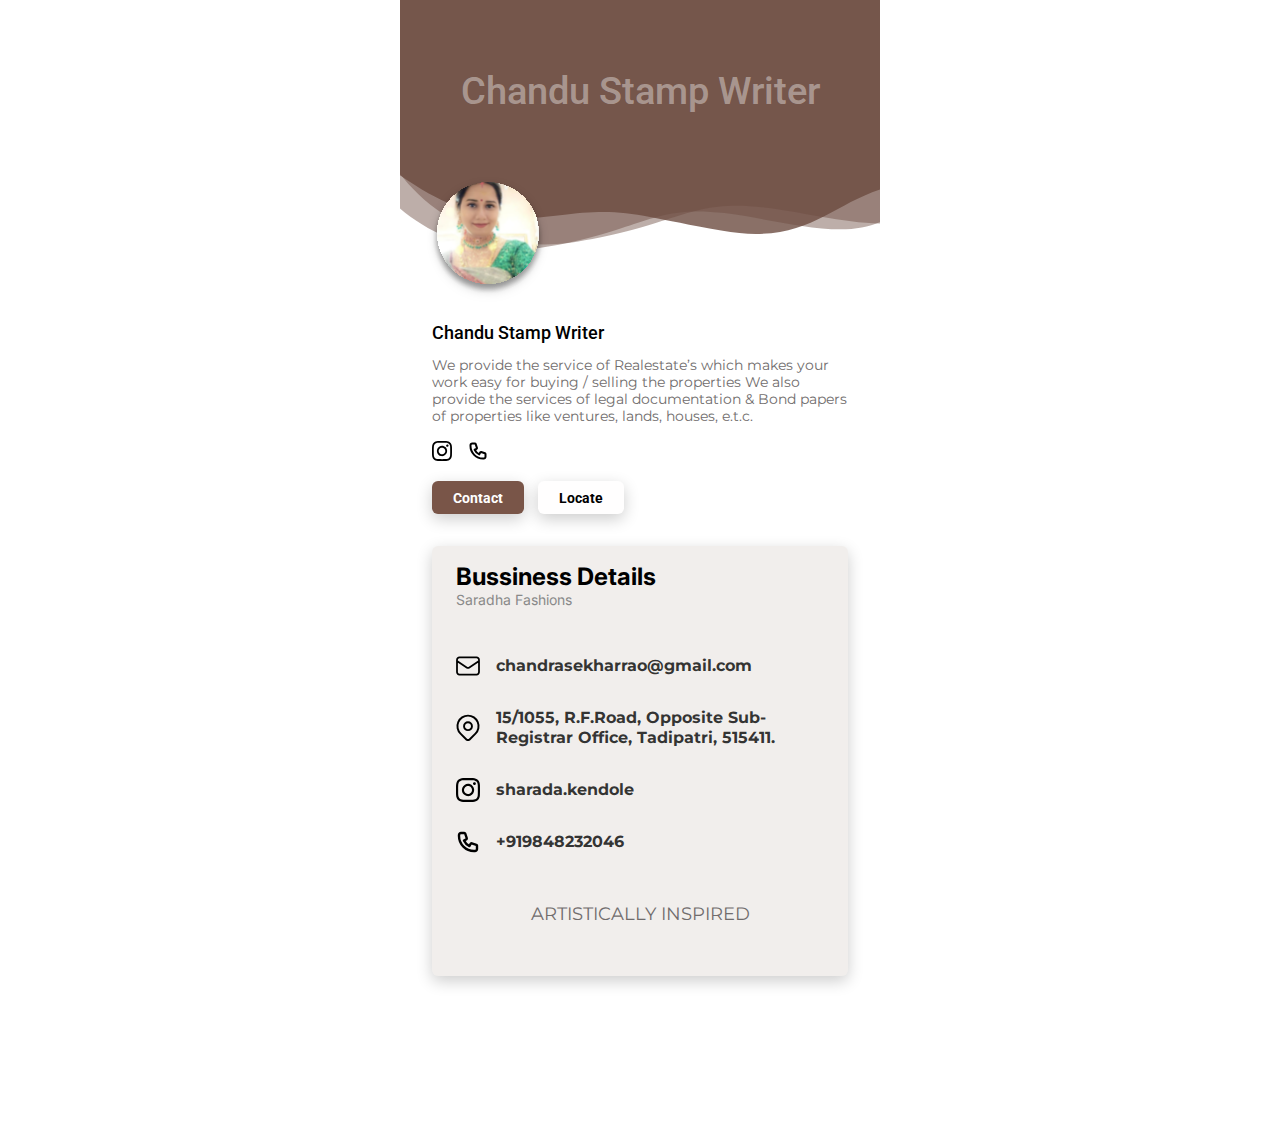
<file: chandu/index.html>
<!DOCTYPE html>
<html lang="en">
  <head>
    <meta charset="UTF-8" />
    <meta http-equiv="X-UA-Compatible" content="IE=edge" />
    <meta name="viewport" content="width=device-width, initial-scale=1.0" />
    <title>Cotton NFC</title>

    <!-- css  -->
    <link rel="stylesheet" href="css/style.css?v=1.2" />

    <!-- fonts  -->
    <link
      rel="stylesheet"
      href="https://fonts.googleapis.com/css2?family=Roboto:wght@400;500;700&display=swap"
    />
    <link
      rel="stylesheet"
      href="https://fonts.googleapis.com/css2?family=Montserrat:wght@400;500;600;700&display=swap"
    />
    <link
      rel="stylesheet"
      href="https://fonts.googleapis.com/css2?family=Inter:wght@400;700&display=swap"
    />
  </head>
  <body>
    <main>
      <div class="screen">
        <div class="banner">
          <p class="banner-title">Chandu Stamp Writer</p>
          <img class="banner" src="assests/img/banner.svg" />
          <img class="brand" src="assests/img/brand.svg" />
        </div>
        <div class="content">
          <div class="article">
            <h1>Chandu Stamp Writer</h1>
            <p>
              We provide the service of Realestate’s which makes your work easy
              for buying / selling the properties We also provide the services
              of legal documentation & Bond papers of properties like ventures,
              lands, houses, e.t.c.
            </p>
          </div>
          <div class="mini-icons">
            <ul>
              <li class="icon">
                <a href="https://www.instagram.com/sharada.kendole/">
                  <img src="assests/img/instagram.svg" alt="instagram"
                /></a>
              </li>
              <li class="icon">
                <a href="tel:+919848894926">
                  <img src="assests/img/contact.svg" alt="contact"
                /></a>
              </li>
            </ul>
          </div>
          <div class="mini-icons">
            <ul>
              <li class="icon btn"><a href="tel:+919848894926">Contact</a></li>
              <li class="icon btn white">
                <a
                  href="https://www.google.com/maps/place/14%C2%B054'12.8%22N+78%C2%B001'05.4%22E/@14.9035597,78.0159693,17z/data=!3m1!4b1!4m5!3m4!1s0x0:0x63fea4023441f8e!8m2!3d14.9035597!4d78.018158"
                  >Locate</a
                >
              </li>
            </ul>
          </div>
          <div class="main-card">
            <div class="title-wrap">
              <h5>Bussiness Details</h5>
              <p>Saradha Fashions</p>
            </div>
            <div class="description-wrap">
              <ul>
                <li>
                  <img src="assests/img/mail.svg" alt="" />
                  <p>
                    <a href="mailto:chandrasekharrao@gmail.com"
                      >chandrasekharrao@gmail.com
                    </a>
                  </p>
                </li>
                <li>
                  <img src="assests/img/location.svg" alt="" />
                  <p>
                    <a
                      href="https://www.google.com/maps/place/14%C2%B054'12.8%22N+78%C2%B001'05.4%22E/@14.9035597,78.0159693,17z/data=!3m1!4b1!4m5!3m4!1s0x0:0x63fea4023441f8e!8m2!3d14.9035597!4d78.018158"
                      >15/1055, R.F.Road, Opposite Sub-Registrar Office,
                      Tadipatri, 515411.
                    </a>
                  </p>
                </li>
                <li>
                  <img src="assests/img/instagram.svg" alt="" />
                  <p>
                    <a href="https://www.instagram.com/sharada.kendole/"
                      >sharada.kendole</a
                    >
                  </p>
                </li>
                <li>
                  <img src="assests/img/contact.svg" alt="" />
                  <p><a href="tel:+91">+919848232046</a></p>
                </li>
              </ul>
              <p class="quote">ARTISTICALLY INSPIRED</p>
            </div>
          </div>
        </div>
      </div>
    </main>
  </body>
</html>
</file>
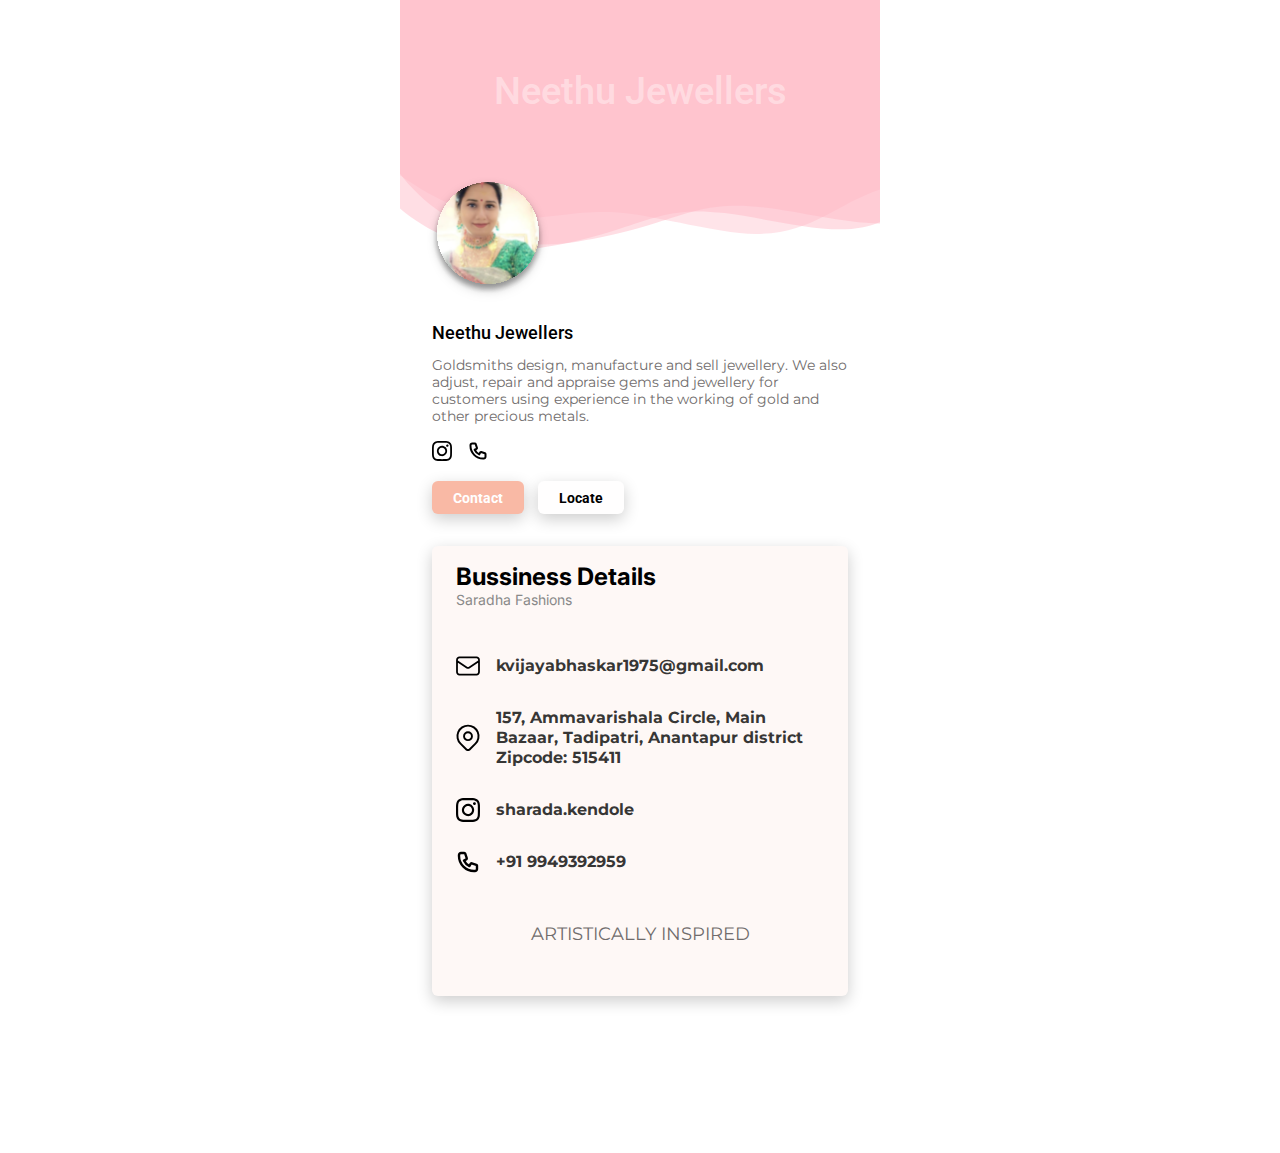
<file: neethu/index.html>
<!DOCTYPE html>
<html lang="en">
  <head>
    <meta charset="UTF-8" />
    <meta http-equiv="X-UA-Compatible" content="IE=edge" />
    <meta name="viewport" content="width=device-width, initial-scale=1.0" />
    <title>Neethu Jewellers</title>

    <!-- css  -->
    <link rel="stylesheet" href="css/style.css?v=1.2" />

    <!-- fonts  -->
    <link
      rel="stylesheet"
      href="https://fonts.googleapis.com/css2?family=Roboto:wght@400;500;700&display=swap"
    />
    <link
      rel="stylesheet"
      href="https://fonts.googleapis.com/css2?family=Montserrat:wght@400;500;600;700&display=swap"
    />
    <link
      rel="stylesheet"
      href="https://fonts.googleapis.com/css2?family=Inter:wght@400;700&display=swap"
    />
  </head>
  <body>
    <main>
      <div class="screen">
        <div class="banner">
          <p class="banner-title">Neethu Jewellers</p>
          <img class="banner" src="assests/img/banner.svg" />
          <img class="brand" src="assests/img/brand.svg" />
        </div>
        <div class="content">
          <div class="article">
            <h1>Neethu Jewellers</h1>
            <p>
              Goldsmiths design, manufacture and sell jewellery. We also adjust,
              repair and appraise gems and jewellery for customers using
              experience in the working of gold and other precious metals.
            </p>
          </div>
          <div class="mini-icons">
            <ul>
              <li class="icon">
                <a href="https://www.instagram.com/sharada.kendole/">
                  <img src="assests/img/instagram.svg" alt="instagram"
                /></a>
              </li>
              <li class="icon">
                <a href="tel:+919949392959 ">
                  <img src="assests/img/contact.svg" alt="contact"
                /></a>
              </li>
            </ul>
          </div>
          <div class="mini-icons">
            <ul>
              <li class="icon btn"><a href="tel:+919949392959 ">Contact</a></li>
              <li class="icon btn white">
                <a
                  href="https://www.google.com/maps/place/14%C2%B054'12.8%22N+78%C2%B001'05.4%22E/@14.9035597,78.0159693,17z/data=!3m1!4b1!4m5!3m4!1s0x0:0x63fea4023441f8e!8m2!3d14.9035597!4d78.018158"
                  >Locate</a
                >
              </li>
            </ul>
          </div>
          <div class="main-card">
            <div class="title-wrap">
              <h5>Bussiness Details</h5>
              <p>Saradha Fashions</p>
            </div>
            <div class="description-wrap">
              <ul>
                <li>
                  <img src="assests/img/mail.svg" alt="" />
                  <p>
                    <a href="mailto:kvijayabhaskar1975@gmail.com"
                      >kvijayabhaskar1975@gmail.com</a
                    >
                  </p>
                </li>
                <li>
                  <img src="assests/img/location.svg" alt="" />
                  <p>
                    <a
                      href="https://www.google.com/maps/place/14%C2%B054'12.8%22N+78%C2%B001'05.4%22E/@14.9035597,78.0159693,17z/data=!3m1!4b1!4m5!3m4!1s0x0:0x63fea4023441f8e!8m2!3d14.9035597!4d78.018158"
                      >157, Ammavarishala Circle, Main Bazaar, Tadipatri,
                      Anantapur district Zipcode: 515411
                    </a>
                  </p>
                </li>
                <li>
                  <img src="assests/img/instagram.svg" alt="" />
                  <p>
                    <a href="https://www.instagram.com/sharada.kendole/"
                      >sharada.kendole</a
                    >
                  </p>
                </li>
                <li>
                  <img src="assests/img/contact.svg" alt="" />
                  <p><a href="tel:+919949392959 ">+91 9949392959 </a></p>
                </li>
              </ul>
              <p class="quote">ARTISTICALLY INSPIRED</p>
            </div>
          </div>
        </div>
      </div>
    </main>
  </body>
</html>
</file>
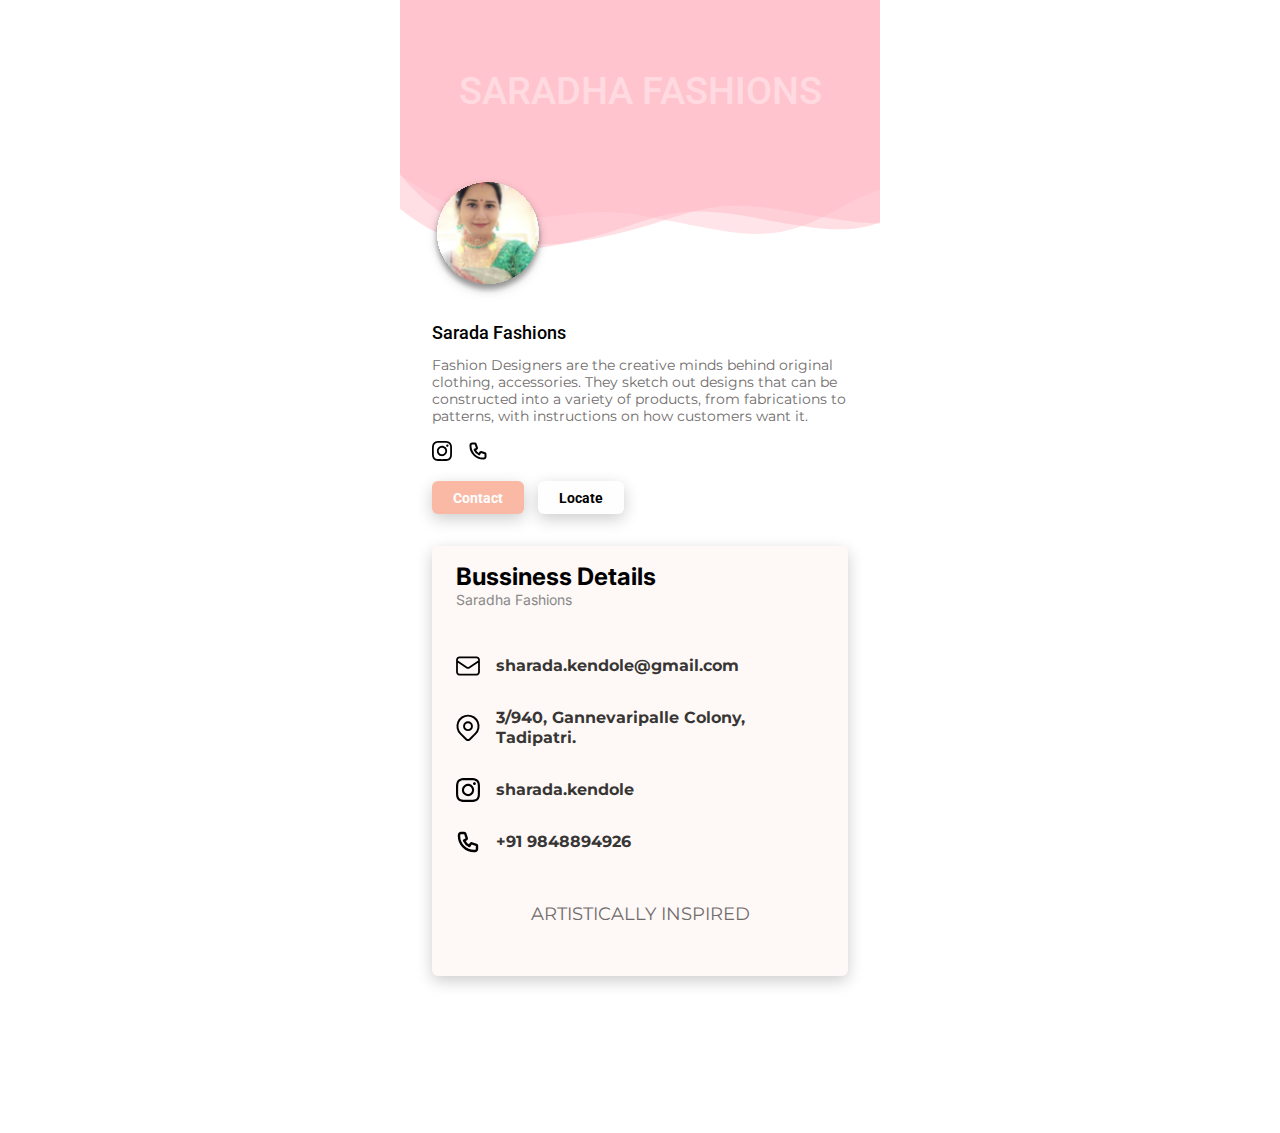
<file: saradha/index.html>
<!DOCTYPE html>
<html lang="en">
  <head>
    <meta charset="UTF-8" />
    <meta http-equiv="X-UA-Compatible" content="IE=edge" />
    <meta name="viewport" content="width=device-width, initial-scale=1.0" />
    <title>Cotton NFC</title>

    <!-- css  -->
    <link rel="stylesheet" href="css/style.css?v=1.2" />

    <!-- fonts  -->
    <link
      rel="stylesheet"
      href="https://fonts.googleapis.com/css2?family=Roboto:wght@400;500;700&display=swap"
    />
    <link
      rel="stylesheet"
      href="https://fonts.googleapis.com/css2?family=Montserrat:wght@400;500;600;700&display=swap"
    />
    <link
      rel="stylesheet"
      href="https://fonts.googleapis.com/css2?family=Inter:wght@400;700&display=swap"
    />
  </head>
  <body>
    <main>
      <div class="screen">
        <div class="banner">
          <p class="banner-title">SARADHA FASHIONS</p>
          <img class="banner" src="assests/img/banner.svg" />
          <img class="brand" src="assests/img/brand.svg" />
        </div>
        <div class="content">
          <div class="article">
            <h1>Sarada Fashions</h1>
            <p>
              Fashion Designers are the creative minds behind original clothing,
              accessories. They sketch out designs that can be constructed into
              a variety of products, from fabrications to patterns, with
              instructions on how customers want it.
            </p>
          </div>
          <div class="mini-icons">
            <ul>
              <li class="icon">
                <a href="https://www.instagram.com/sharada.kendole/">
                  <img src="assests/img/instagram.svg" alt="instagram"
                /></a>
              </li>
              <li class="icon">
                <a href="tel:+919848894926">
                  <img src="assests/img/contact.svg" alt="contact"
                /></a>
              </li>
            </ul>
          </div>
          <div class="mini-icons">
            <ul>
              <li class="icon btn"><a href="tel:+919848894926">Contact</a></li>
              <li class="icon btn white">
                <a
                  href="https://www.google.com/maps/place/14%C2%B054'12.8%22N+78%C2%B001'05.4%22E/@14.9035597,78.0159693,17z/data=!3m1!4b1!4m5!3m4!1s0x0:0x63fea4023441f8e!8m2!3d14.9035597!4d78.018158"
                  >Locate</a
                >
              </li>
            </ul>
          </div>
          <div class="main-card">
            <div class="title-wrap">
              <h5>Bussiness Details</h5>
              <p>Saradha Fashions</p>
            </div>
            <div class="description-wrap">
              <ul>
                <li>
                  <img src="assests/img/mail.svg" alt="" />
                  <p>
                    <a href="mailto:sharada.kendole@gmail.com"
                      >sharada.kendole@gmail.com</a
                    >
                  </p>
                </li>
                <li>
                  <img src="assests/img/location.svg" alt="" />
                  <p>
                    <a
                      href="https://www.google.com/maps/place/14%C2%B054'12.8%22N+78%C2%B001'05.4%22E/@14.9035597,78.0159693,17z/data=!3m1!4b1!4m5!3m4!1s0x0:0x63fea4023441f8e!8m2!3d14.9035597!4d78.018158"
                      >3/940, Gannevaripalle Colony, Tadipatri.</a
                    >
                  </p>
                </li>
                <li>
                  <img src="assests/img/instagram.svg" alt="" />
                  <p>
                    <a href="https://www.instagram.com/sharada.kendole/"
                      >sharada.kendole</a
                    >
                  </p>
                </li>
                <li>
                  <img src="assests/img/contact.svg" alt="" />
                  <p><a href="tel:+919848894926">+91 9848894926</a></p>
                </li>
              </ul>
              <p class="quote">ARTISTICALLY INSPIRED</p>
            </div>
          </div>
        </div>
      </div>
    </main>
  </body>
</html>
</file>
<file: chandu/css/style.css>
html,
body {
  margin: 0;
  padding: 0;
}

main {
  margin: 0 auto;
  max-width: 30em;
}
main .screen {
  top: -2.8em;
  position: relative;
}
main .screen .banner p.banner-title {
  position: relative;
  bottom: -3em;
  text-align: center;
  font-family: "Roboto";
  font-style: normal;
  font-weight: 500;
  font-size: 38px;
  line-height: 45px;
  margin: 0 auto;
  color: rgba(255, 255, 255, 0.4);
}
main .screen .banner img.banner {
  width: 100%;
}
main .screen .banner img.brand {
  filter: drop-shadow(0px 4px 4px rgba(0, 0, 0, 0.25));
  border-radius: 96px;
  position: relative;
  left: 2em;
  width: 7em;
  bottom: 4.5em;
}
main .screen .content {
  margin: 2em;
  position: relative;
  bottom: 5em;
}
main .screen .content .article h1 {
  font-family: "Roboto";
  font-style: normal;
  font-weight: 500;
  font-size: 18px;
  line-height: 21px;
  color: #000000;
}
main .screen .content .article p {
  font-family: "Montserrat";
  font-style: normal;
  font-weight: 400;
  font-size: 14px;
  line-height: 17px;
  color: #706c6c;
}
main .screen .content .mini-icons ul {
  padding: 0;
  display: flex;
}
main .screen .content .mini-icons ul li {
  list-style: none;
  margin-right: 1em;
}
main .screen .content .mini-icons ul li a {
  text-decoration: none;
}
main .screen .content .mini-icons ul li.btn {
  background: #795548;
  box-shadow: 0px 5px 16px rgba(0, 0, 0, 0.2);
  border-radius: 6px;
  padding: 0.6em 1.5em;
  font-family: "Roboto";
  font-style: normal;
  font-weight: 700;
  font-size: 14px;
  line-height: 16px;
}
main .screen .content .mini-icons ul li.btn a {
  color: #ffffff;
}
main .screen .content .mini-icons ul li.white {
  background: #fffefe;
}
main .screen .content .mini-icons ul li.white a {
  color: #000000;
}
main .screen .content .main-card {
  background: rgb(121, 85, 72, 0.1);
  box-shadow: 0px 5px 16px rgba(0, 0, 0, 0.2);
  border-radius: 6px;
  padding: 1em 1.5em;
  margin-top: 2em;
}
main .screen .content .main-card .title-wrap {
  margin-bottom: 2em;
}
main .screen .content .main-card .title-wrap h5,
main .screen .content .main-card .title-wrap p {
  margin: 0;
  flex: none;
  order: 1;
  align-self: stretch;
  flex-grow: 0;
}
main .screen .content .main-card .title-wrap h5 {
  font-family: "Inter";
  font-style: normal;
  font-weight: 700;
  font-size: 24px;
  line-height: 29px;
  color: #000000;
}
main .screen .content .main-card .title-wrap p {
  font-family: "Inter";
  font-style: normal;
  font-weight: 400;
  font-size: 14px;
  line-height: 17px;
  color: #898989;
}
main .screen .content .main-card .description-wrap ul {
  padding: 0;
  display: flex;
  flex-direction: column;
}
main .screen .content .main-card .description-wrap ul li {
  list-style: none;
  display: flex;
}
main .screen .content .main-card .description-wrap ul li img {
  margin-right: 1em;
  width: 1.5em;
}
main .screen .content .main-card .description-wrap ul li p {
  font-family: "Montserrat";
  font-style: normal;
  font-weight: 700;
  font-size: 16px;
  line-height: 20px;
}
main .screen .content .main-card .description-wrap ul li p a {
  color: rgba(0, 0, 0, 0.8);
  text-decoration: none;
}
main .screen .content .main-card .description-wrap p.quote {
  font-family: "Montserrat";
  font-style: normal;
  font-weight: 400;
  font-size: 18px;
  line-height: 20px;
  margin: 2em 0em;
  text-align: center;
  color: #706c6c;
} /*# sourceMappingURL=style.css.map */
</file>
<file: neethu/css/style.css>
html,
body {
  margin: 0;
  padding: 0;
}

main {
  margin: 0 auto;
  max-width: 30em;
}
main .screen {
  top: -2.8em;
  position: relative;
}
main .screen .banner p.banner-title {
  position: relative;
  bottom: -3em;
  text-align: center;
  font-family: "Roboto";
  font-style: normal;
  font-weight: 500;
  font-size: 38px;
  line-height: 45px;
  margin: 0 auto;
  color: rgba(255, 255, 255, 0.4);
}
main .screen .banner img.banner {
  width: 100%;
}
main .screen .banner img.brand {
  filter: drop-shadow(0px 4px 4px rgba(0, 0, 0, 0.25));
  border-radius: 96px;
  position: relative;
  left: 2em;
  width: 7em;
  bottom: 4.5em;
}
main .screen .content {
  margin: 2em;
  position: relative;
  bottom: 5em;
}
main .screen .content .article h1 {
  font-family: "Roboto";
  font-style: normal;
  font-weight: 500;
  font-size: 18px;
  line-height: 21px;
  color: #000000;
}
main .screen .content .article p {
  font-family: "Montserrat";
  font-style: normal;
  font-weight: 400;
  font-size: 14px;
  line-height: 17px;
  color: #706c6c;
}
main .screen .content .mini-icons ul {
  padding: 0;
  display: flex;
}
main .screen .content .mini-icons ul li {
  list-style: none;
  margin-right: 1em;
}
main .screen .content .mini-icons ul li a {
  text-decoration: none;
}
main .screen .content .mini-icons ul li.btn {
  background: #f9b9a5;
  box-shadow: 0px 5px 16px rgba(0, 0, 0, 0.2);
  border-radius: 6px;
  padding: 0.6em 1.5em;
  font-family: "Roboto";
  font-style: normal;
  font-weight: 700;
  font-size: 14px;
  line-height: 16px;
}
main .screen .content .mini-icons ul li.btn a {
  color: #ffffff;
}
main .screen .content .mini-icons ul li.white {
  background: #fffefe;
}
main .screen .content .mini-icons ul li.white a {
  color: #000000;
}
main .screen .content .main-card {
  background: rgba(249, 185, 165, 0.1);
  box-shadow: 0px 5px 16px rgba(0, 0, 0, 0.2);
  border-radius: 6px;
  padding: 1em 1.5em;
  margin-top: 2em;
}
main .screen .content .main-card .title-wrap {
  margin-bottom: 2em;
}
main .screen .content .main-card .title-wrap h5,
main .screen .content .main-card .title-wrap p {
  margin: 0;
  flex: none;
  order: 1;
  align-self: stretch;
  flex-grow: 0;
}
main .screen .content .main-card .title-wrap h5 {
  font-family: "Inter";
  font-style: normal;
  font-weight: 700;
  font-size: 24px;
  line-height: 29px;
  color: #000000;
}
main .screen .content .main-card .title-wrap p {
  font-family: "Inter";
  font-style: normal;
  font-weight: 400;
  font-size: 14px;
  line-height: 17px;
  color: #898989;
}
main .screen .content .main-card .description-wrap ul {
  padding: 0;
  display: flex;
  flex-direction: column;
}
main .screen .content .main-card .description-wrap ul li {
  list-style: none;
  display: flex;
}
main .screen .content .main-card .description-wrap ul li img {
  margin-right: 1em;
  width: 1.5em;
}
main .screen .content .main-card .description-wrap ul li p {
  font-family: "Montserrat";
  font-style: normal;
  font-weight: 700;
  font-size: 16px;
  line-height: 20px;
}
main .screen .content .main-card .description-wrap ul li p a {
  color: rgba(0, 0, 0, 0.8);
  text-decoration: none;
}
main .screen .content .main-card .description-wrap p.quote {
  font-family: "Montserrat";
  font-style: normal;
  font-weight: 400;
  font-size: 18px;
  line-height: 20px;
  margin: 2em 0em;
  text-align: center;
  color: #706c6c;
}/*# sourceMappingURL=style.css.map */
</file>
<file: saradha/css/style.css>
html,
body {
  margin: 0;
  padding: 0;
}

main {
  margin: 0 auto;
  max-width: 30em;
}
main .screen {
  top: -2.8em;
  position: relative;
}
main .screen .banner p.banner-title {
  position: relative;
  bottom: -3em;
  text-align: center;
  font-family: "Roboto";
  font-style: normal;
  font-weight: 500;
  font-size: 38px;
  line-height: 45px;
  margin: 0 auto;
  color: rgba(255, 255, 255, 0.4);
}
main .screen .banner img.banner {
  width: 100%;
}
main .screen .banner img.brand {
  filter: drop-shadow(0px 4px 4px rgba(0, 0, 0, 0.25));
  border-radius: 96px;
  position: relative;
  left: 2em;
  width: 7em;
  bottom: 4.5em;
}
main .screen .content {
  margin: 2em;
  position: relative;
  bottom: 5em;
}
main .screen .content .article h1 {
  font-family: "Roboto";
  font-style: normal;
  font-weight: 500;
  font-size: 18px;
  line-height: 21px;
  color: #000000;
}
main .screen .content .article p {
  font-family: "Montserrat";
  font-style: normal;
  font-weight: 400;
  font-size: 14px;
  line-height: 17px;
  color: #706c6c;
}
main .screen .content .mini-icons ul {
  padding: 0;
  display: flex;
}
main .screen .content .mini-icons ul li {
  list-style: none;
  margin-right: 1em;
}
main .screen .content .mini-icons ul li a {
  text-decoration: none;
}
main .screen .content .mini-icons ul li.btn {
  background: #f9b9a5;
  box-shadow: 0px 5px 16px rgba(0, 0, 0, 0.2);
  border-radius: 6px;
  padding: 0.6em 1.5em;
  font-family: "Roboto";
  font-style: normal;
  font-weight: 700;
  font-size: 14px;
  line-height: 16px;
}
main .screen .content .mini-icons ul li.btn a {
  color: #ffffff;
}
main .screen .content .mini-icons ul li.white {
  background: #fffefe;
}
main .screen .content .mini-icons ul li.white a {
  color: #000000;
}
main .screen .content .main-card {
  background: rgba(249, 185, 165, 0.1);
  box-shadow: 0px 5px 16px rgba(0, 0, 0, 0.2);
  border-radius: 6px;
  padding: 1em 1.5em;
  margin-top: 2em;
}
main .screen .content .main-card .title-wrap {
  margin-bottom: 2em;
}
main .screen .content .main-card .title-wrap h5,
main .screen .content .main-card .title-wrap p {
  margin: 0;
  flex: none;
  order: 1;
  align-self: stretch;
  flex-grow: 0;
}
main .screen .content .main-card .title-wrap h5 {
  font-family: "Inter";
  font-style: normal;
  font-weight: 700;
  font-size: 24px;
  line-height: 29px;
  color: #000000;
}
main .screen .content .main-card .title-wrap p {
  font-family: "Inter";
  font-style: normal;
  font-weight: 400;
  font-size: 14px;
  line-height: 17px;
  color: #898989;
}
main .screen .content .main-card .description-wrap ul {
  padding: 0;
  display: flex;
  flex-direction: column;
}
main .screen .content .main-card .description-wrap ul li {
  list-style: none;
  display: flex;
}
main .screen .content .main-card .description-wrap ul li img {
  margin-right: 1em;
  width: 1.5em;
}
main .screen .content .main-card .description-wrap ul li p {
  font-family: "Montserrat";
  font-style: normal;
  font-weight: 700;
  font-size: 16px;
  line-height: 20px;
}
main .screen .content .main-card .description-wrap ul li p a {
  color: rgba(0, 0, 0, 0.8);
  text-decoration: none;
}
main .screen .content .main-card .description-wrap p.quote {
  font-family: "Montserrat";
  font-style: normal;
  font-weight: 400;
  font-size: 18px;
  line-height: 20px;
  margin: 2em 0em;
  text-align: center;
  color: #706c6c;
}/*# sourceMappingURL=style.css.map */
</file>
